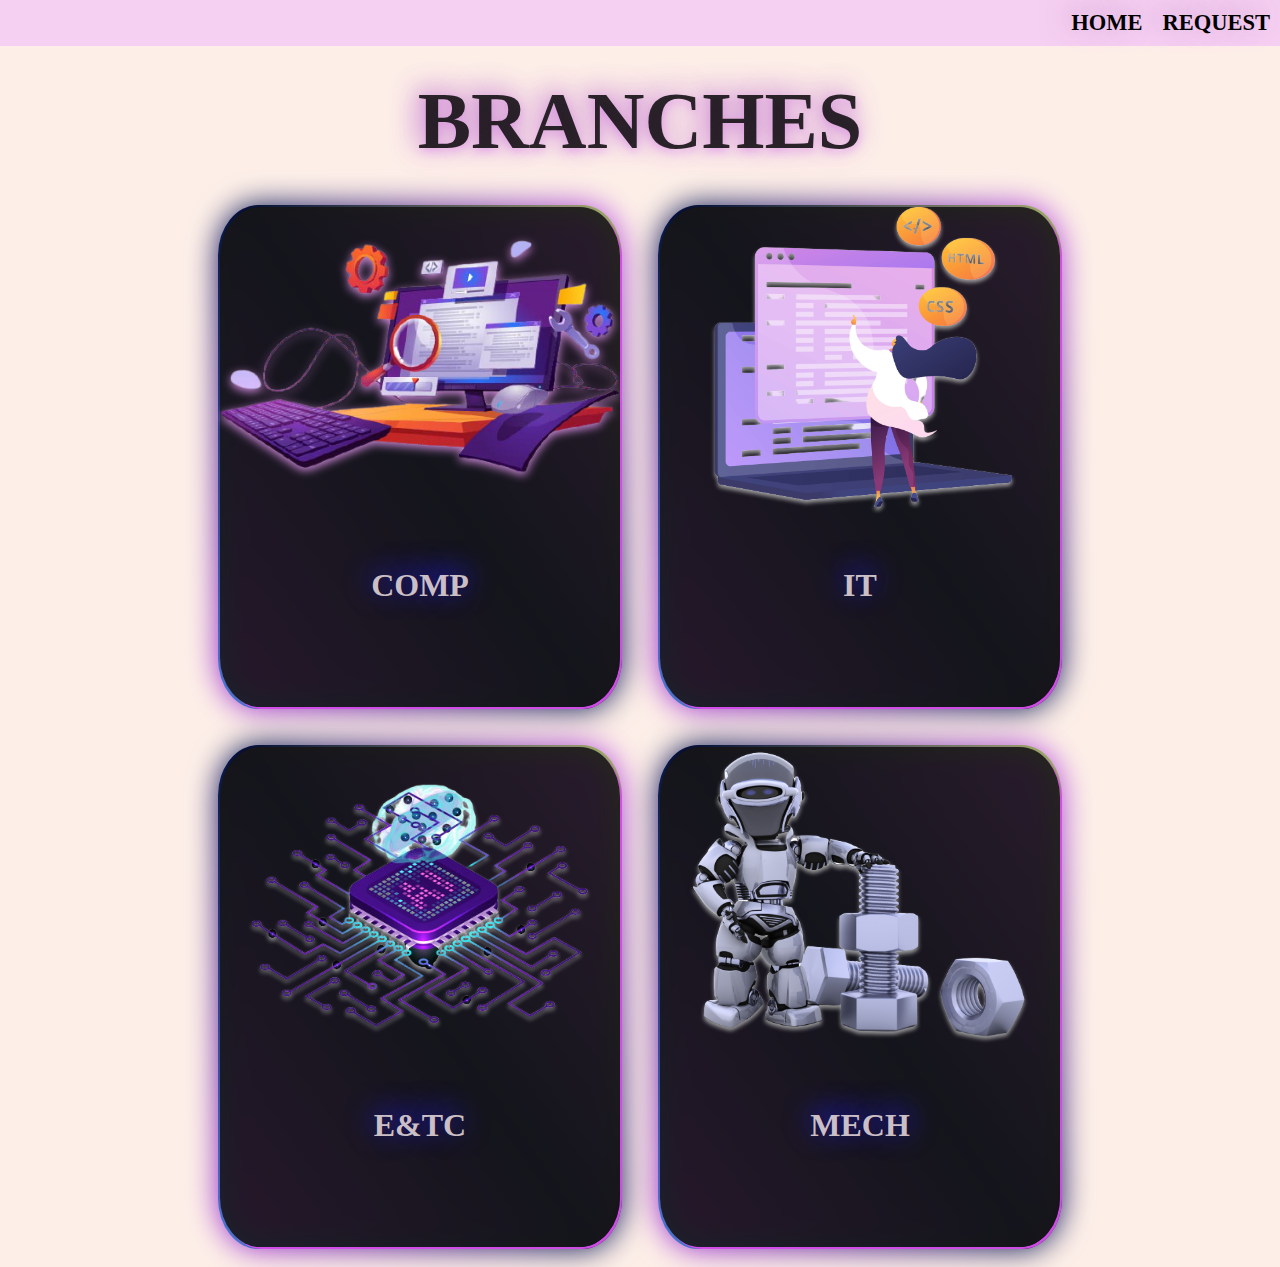
<file: index.html>
<!DOCTYPE html>
<html lang="en">
<head>
   <meta charset="UTF-8">
   <meta http-equiv="X-UA-Compatible" content="IE=edge">
   <meta name="viewport" content="width=device-width, initial-scale=1.0">
   <title>Class Punk </title>
   <link rel="stylesheet" href="index.css">
</head>
<body>
   <div class="navbar">
      <a href="./index.html">
         <div class="home">HOME</div>
      </a>
      
      <div class="request">REQUEST</div>
   
   </div>
   <div claa="headingbox" >
      <h1 class="head" >BRANCHES</h1>
   </div>
   <div class="container">
     <a href="subjectsComp.html"> 
        <div class="IT">
         <div class="logo">
            <div class="itlogo1c"  ><img  class="itlogo"  src="./images/comp1.png" alt=""></div>
            <div class="branch1">
               <h1 style="color: rgba(236, 223, 223, 0.856);">COMP</h1>
            </div>
         </div>
       </div>
      </a>
     
      <a href="subjects IT.html"><div class="IT">
         <div class="logo">
            <div class="itlogo1"  ><img  class="itlogo"  src="./images/itlogo.png" alt=""></div>
            <div class="branch1">
               <h1 style="color: rgba(236, 223, 223, 0.856);">IT</h1>
            </div>
         </div>
       </div></a>
      <a href="subjects - ETC.html"> <div class="IT">
         <div class="logo">
            <div class="itlogo1"  ><img  class="itlogo"  src="./images/ENTC.png" alt=""></div>
            <div class="branch1">
               <h1 style="color: rgba(236, 223, 223, 0.856);">E&TC</h1>
            </div>
         </div>
       </div></a>
       <a href="subjects - MECH.html"><div class="IT">
         <div class="logo">
            <div class="itlogo1"  ><img  class="itlogo"  src="./images/mech1.png" alt=""></div>
            <div class="branch1">
               <h1 style="color: rgba(236, 223, 223, 0.856);">MECH</h1>
            </div>
         </div>
       </div></a>
   </div>
   <div class="downbar"></div>
   
</body>
</html>
</file>
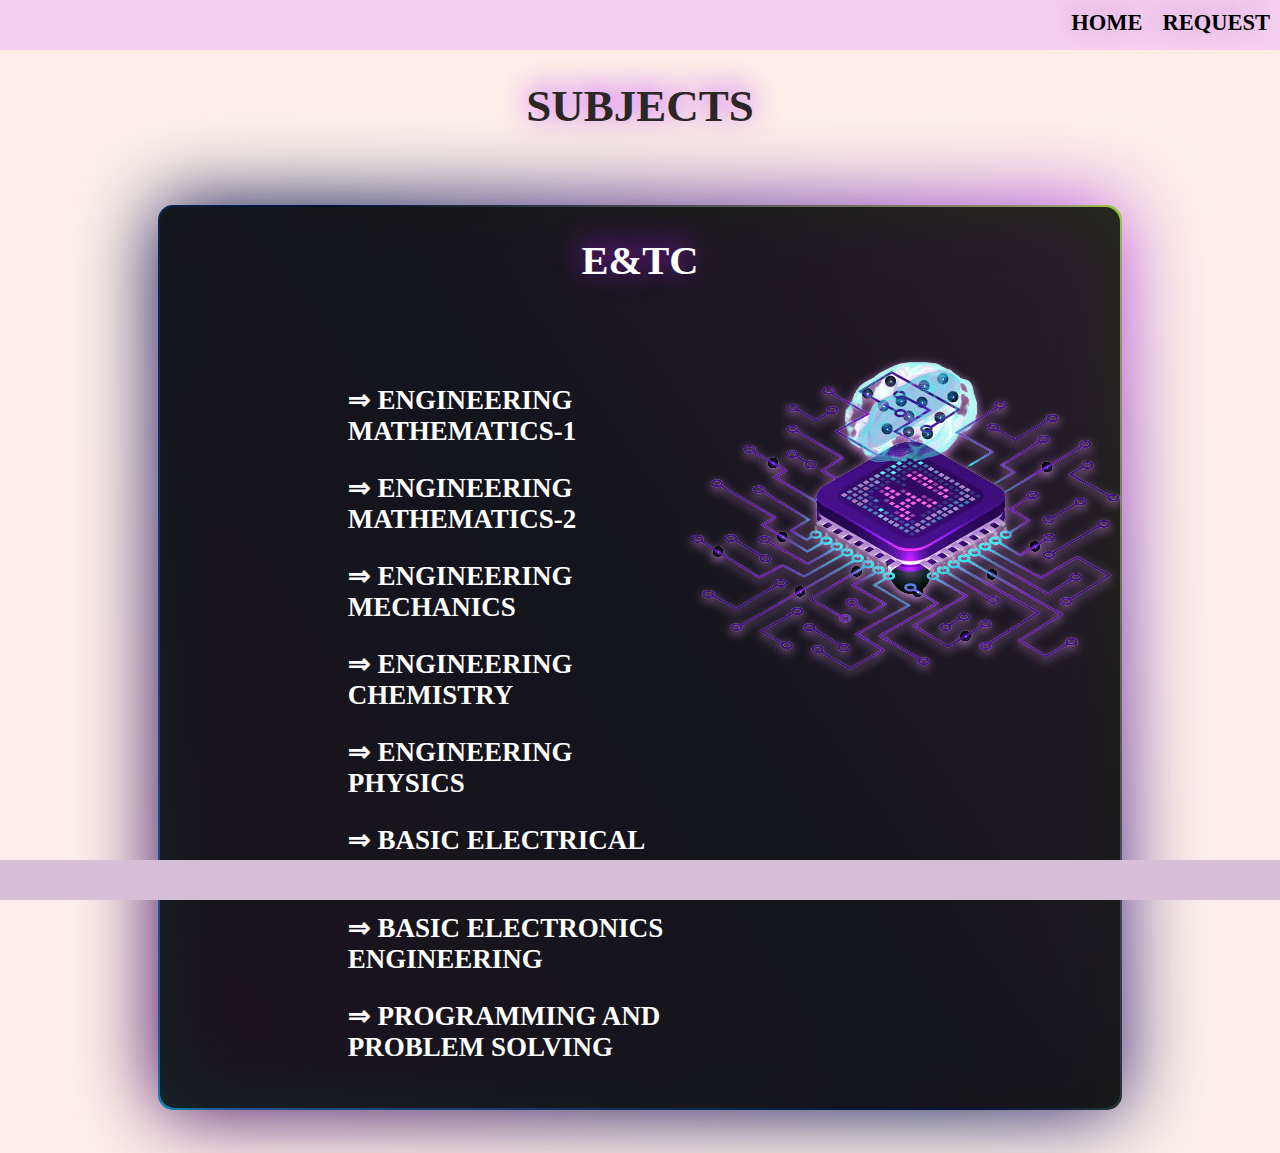
<file: subjects - ETC.html>
<!DOCTYPE html>
<html lang="en">
<head>
   <meta charset="UTF-8">
   <meta http-equiv="X-UA-Compatible" content="IE=edge">
   <meta name="viewport" content="width=device-width, initial-scale=1.0">
   <title>subjects</title>
   <link rel="stylesheet" href="subjects.css">
</head>
<body>
   <div class="navbar">
      
     <a href="index.html"> <div class="home">HOME</div></a>
      <div class="request">REQUEST</div>
   
   </div>
   <div class="container">
<div class="main1">
   <div class="sub"><ul id="bullet">SUBJECTS</ul></div>
   <!-- <div class="sub1"><ul id="bullet"> &#8658; ENGINEERING MATHEMATICS-1 </ul></div> -->
   <!-- <div class="sub12"><ul id="bullet"> &#8658; ENGINEERING MATHEMATICS-2 </ul></div> -->
   <!-- <div class="sub2"><ul id="bullet"> &#8658; ENGINEERING MECHANICS</ul></div> -->
   <!-- <div class="sub3"><ul id="bullet">&#8658; ENGINEERING CHEMISTRY</ul></div> -->
   <!-- <div class="sub4"><ul id="bullet">&#8658; ENGINEERING PHYSICS</ul></div> -->
   <!-- <div class="sub5"><ul id="bullet">&#8658; BASIC ELECTRICAL ENGINEERING</ul></div> -->
   <!-- <div class="sub6"><ul id="bullet">&#8658; BASIC ELECTRONIC ENGINEERING</ul></div> -->
   <!-- <div class="sub7"><ul id="bullet">&#8658; PROGRAMMING AND PROBLEM SOLVING </ul></div> -->
</div> 
<div class="cont1">
<div class="box" >
   <div class="branch">E&TC</div>
   <div class="logo"><img  class="itlogo"  src="./images/ENTC.png" alt=""></div>
   <div class="sub"></div>
   <div class="subjectname">
      <div class="main">
         <!-- <div class="sub"><ul id="bullet">SUBJECTS</ul></div> -->
         <a href="./subjectUnit/em1Unit.html"> <div class="sub1"><ul id="bullet"> &#8658; ENGINEERING MATHEMATICS-1 </ul></div></a>
         <a href="./subjectUnit/em2unit.html"> <div class="sub12"><ul id="bullet"> &#8658; ENGINEERING MATHEMATICS-2 </ul></div></a>
         <a href="./subjectUnit/eMechUnit.html">   <div class="sub2"><ul id="bullet"> &#8658; ENGINEERING MECHANICS</ul></div></a>
         <a href="./subjectUnit/eChemistryUnit.html">   <div class="sub3"><ul id="bullet">&#8658; ENGINEERING CHEMISTRY</ul></div></a>
         <a href="./subjectUnit/ePhysicsUnit.html">   <div class="sub4"><ul id="bullet">&#8658; ENGINEERING PHYSICS</ul></div></a>
         <a href="./subjectUnit/beeUnit.html">   <div class="sub5"><ul id="bullet">&#8658; BASIC ELECTRICAL ENGINEERING</ul></div></a>
         <a href="./subjectUnit/bxeUnit.html">   <div class="sub6"><ul id="bullet">&#8658; BASIC ELECTRONICS ENGINEERING</ul></div></a>
         <a href="./subjectUnit/papsUnit.html">   <div class="sub7"><ul id="bullet">&#8658; PROGRAMMING AND PROBLEM SOLVING </ul></div></a>
      
      </div>

   </div>
</div>
</div>
</div>
<div class="downbar"></div>
   
</body>
</html>
</file>
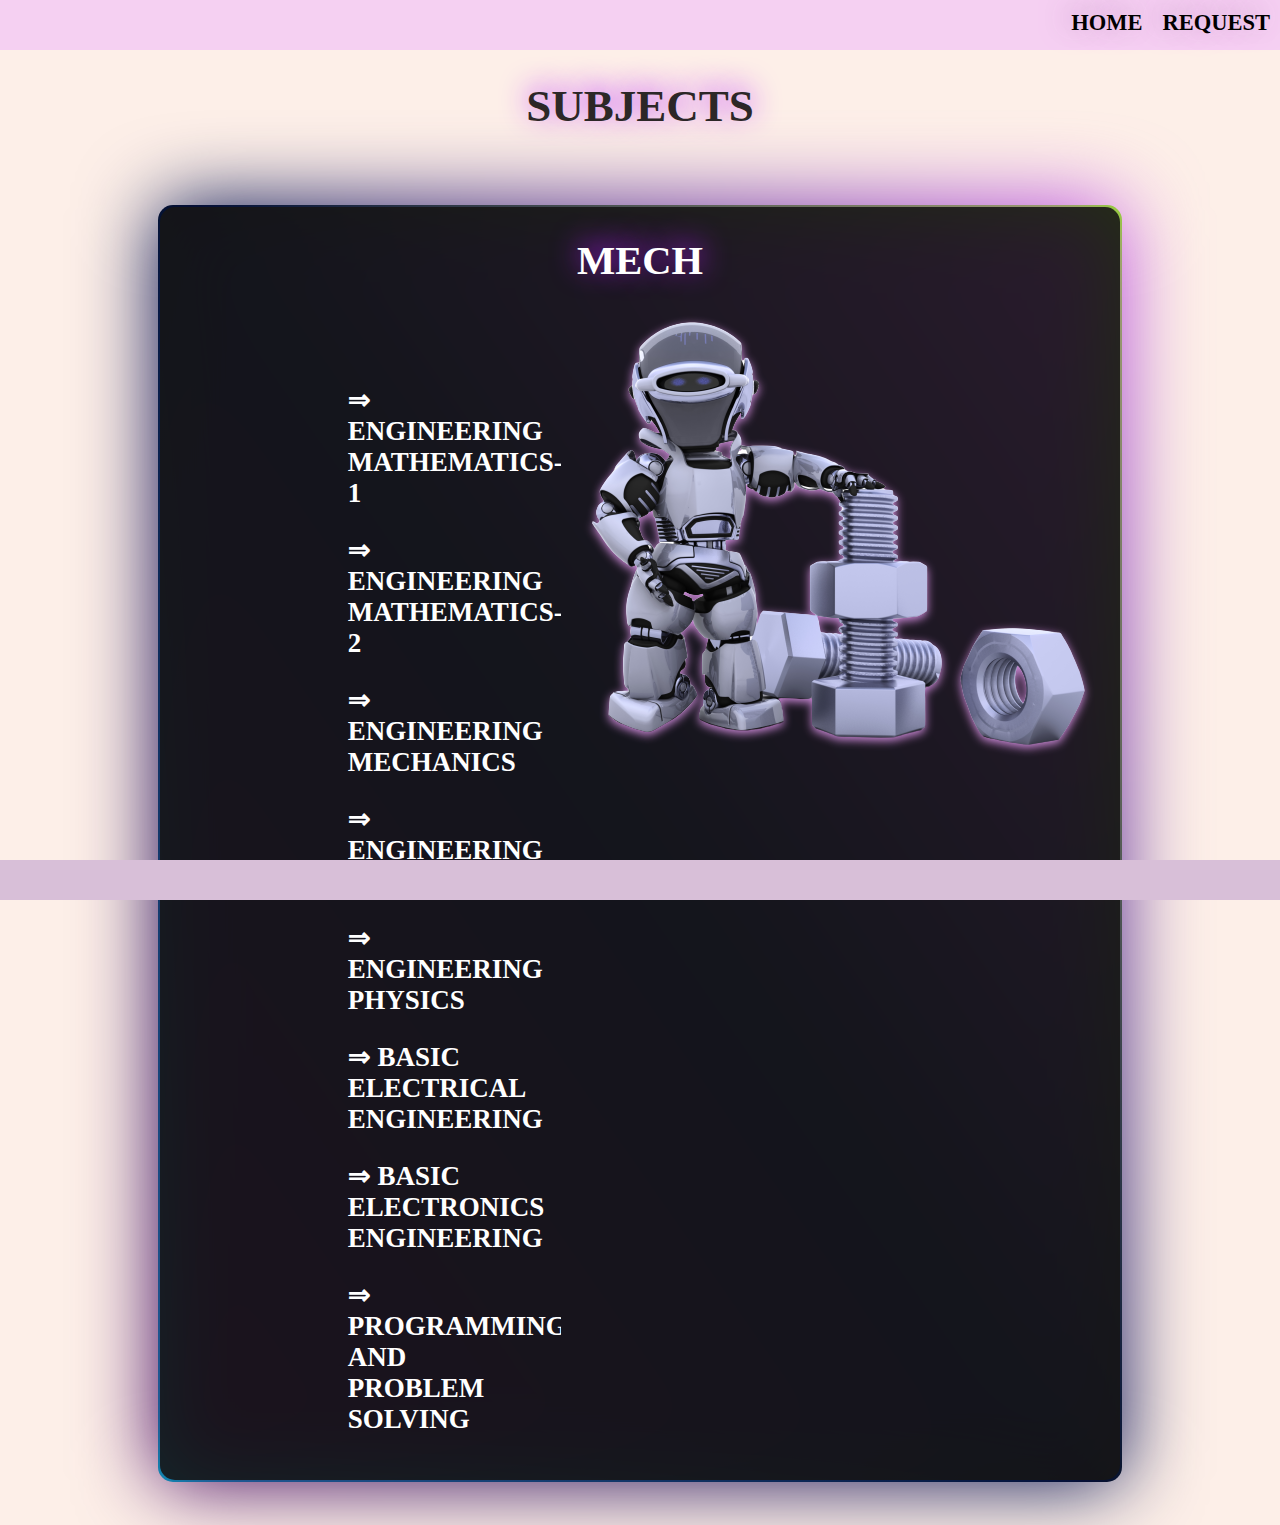
<file: subjects - MECH.html>
<!DOCTYPE html>
<html lang="en">
<head>
   <meta charset="UTF-8">
   <meta http-equiv="X-UA-Compatible" content="IE=edge">
   <meta name="viewport" content="width=device-width, initial-scale=1.0">
   <title>subjects</title>
   <link rel="stylesheet" href="subjects.css">
</head>
<body>
   <div class="navbar">
      
      <a href="index.html"><div class="home">HOME</div></a>
      <div class="request">REQUEST</div>
   
   </div>
   <div class="container">
<div class="main1">
   <div class="sub"><ul id="bullet">SUBJECTS</ul></div>
   <!-- <div class="sub1"><ul id="bullet"> &#8658; ENGINEERING MATHEMATICS-1 </ul></div> -->
   <!-- <div class="sub12"><ul id="bullet"> &#8658; ENGINEERING MATHEMATICS-2 </ul></div> -->
   <!-- <div class="sub2"><ul id="bullet"> &#8658; ENGINEERING MECHANICS</ul></div> -->
   <!-- <div class="sub3"><ul id="bullet">&#8658; ENGINEERING CHEMISTRY</ul></div> -->
   <!-- <div class="sub4"><ul id="bullet">&#8658; ENGINEERING PHYSICS</ul></div> -->
   <!-- <div class="sub5"><ul id="bullet">&#8658; BASIC ELECTRICAL ENGINEERING</ul></div> -->
   <!-- <div class="sub6"><ul id="bullet">&#8658; BASIC ELECTRONIC ENGINEERING</ul></div> -->
   <!-- <div class="sub7"><ul id="bullet">&#8658; PROGRAMMING AND PROBLEM SOLVING </ul></div> -->
</div> 
<div class="cont1">
<div class="box" >
   <div class="branch">MECH</div>
   <div class="logo"><img  class="itlogo"  src="./images/mech1.png" alt=""></div>
   <div class="sub"></div>
   <div class="subjectname">
      <div class="main">
         <!-- <div class="sub"><ul id="bullet">SUBJECTS</ul></div> -->
         <a href="./subjectUnit/em1Unit.html"> <div class="sub1"><ul id="bullet"> &#8658; ENGINEERING MATHEMATICS-1 </ul></div></a>
         <a href="./subjectUnit/em2unit.html"> <div class="sub12"><ul id="bullet"> &#8658; ENGINEERING MATHEMATICS-2 </ul></div></a>
         <a href="./subjectUnit/eMechUnit.html">   <div class="sub2"><ul id="bullet"> &#8658; ENGINEERING MECHANICS</ul></div></a>
         <a href="./subjectUnit/eChemistryUnit.html">   <div class="sub3"><ul id="bullet">&#8658; ENGINEERING CHEMISTRY</ul></div></a>
         <a href="./subjectUnit/ePhysicsUnit.html">   <div class="sub4"><ul id="bullet">&#8658; ENGINEERING PHYSICS</ul></div></a>
         <a href="./subjectUnit/beeUnit.html">   <div class="sub5"><ul id="bullet">&#8658; BASIC ELECTRICAL ENGINEERING</ul></div></a>
         <a href="./subjectUnit/bxeUnit.html">   <div class="sub6"><ul id="bullet">&#8658; BASIC ELECTRONICS ENGINEERING</ul></div></a>
         <a href="./subjectUnit/papsUnit.html">   <div class="sub7"><ul id="bullet">&#8658; PROGRAMMING AND PROBLEM SOLVING </ul></div></a>
      </div>

   </div>
</div>
</div>
</div>

<div class="downbar"></div>
   
</body>
</html>
</file>
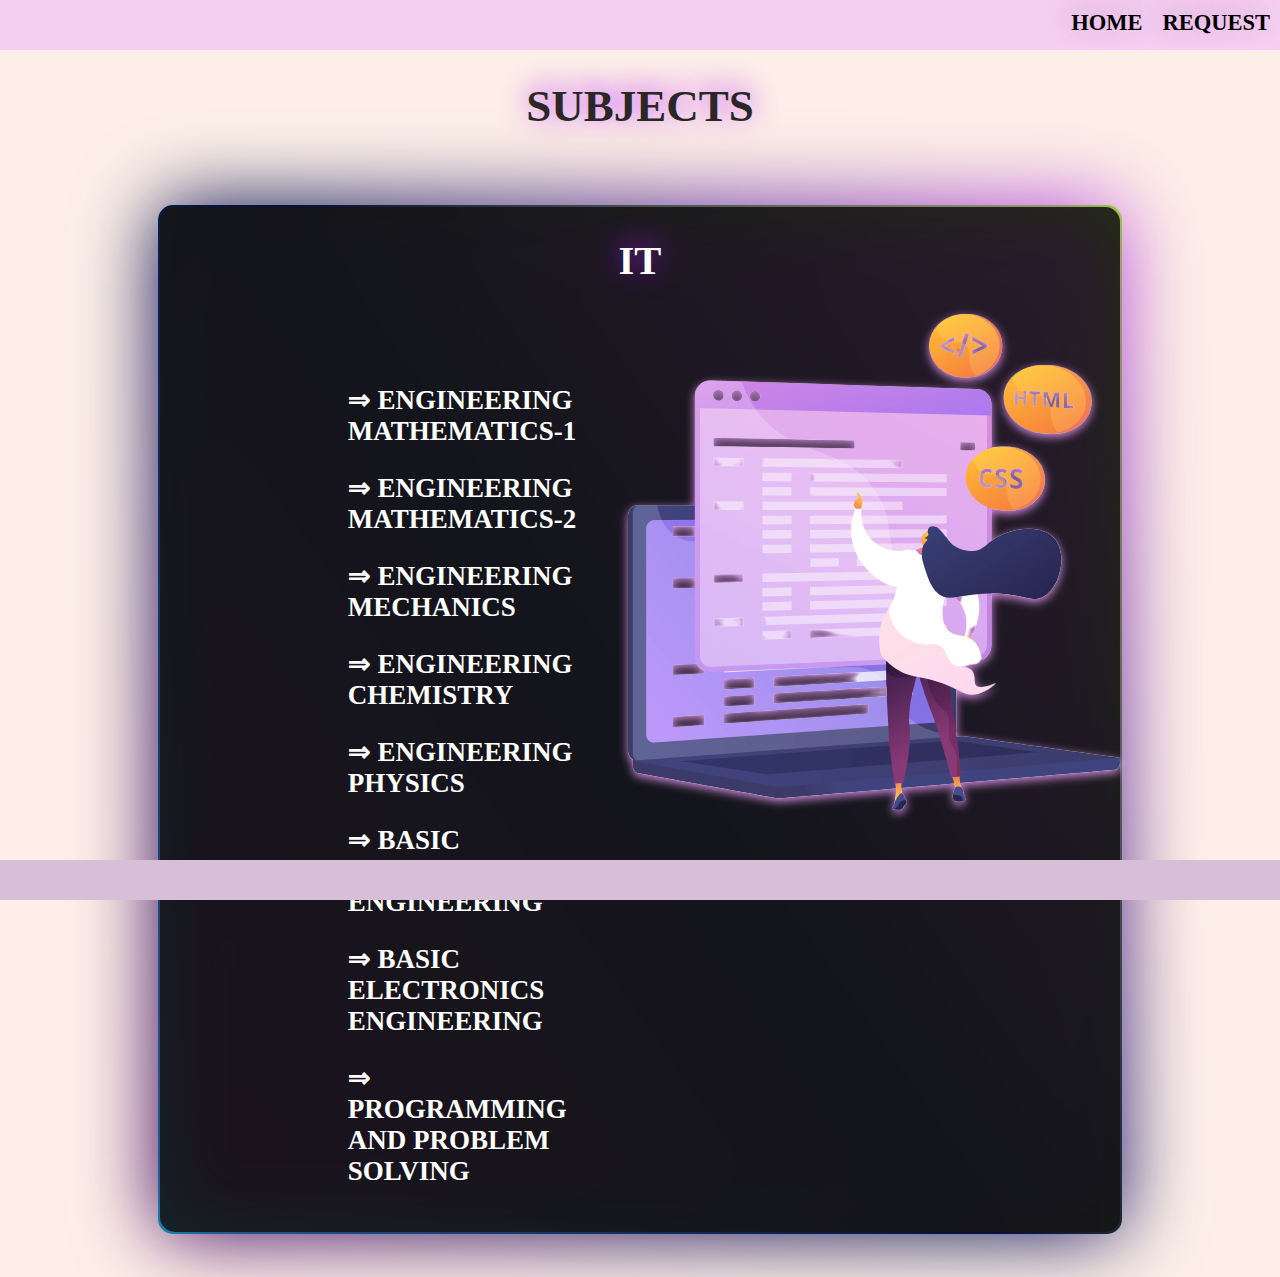
<file: subjects IT.html>
<!DOCTYPE html>
<html lang="en">
<head>
   <meta charset="UTF-8">
   <meta http-equiv="X-UA-Compatible" content="IE=edge">
   <meta name="viewport" content="width=device-width, initial-scale=1.0">
   <title>subjects</title>
   <link rel="stylesheet" href="subjects.css">
</head>
<body>
   <div class="navbar">
      
      <a href="index.html"><div class="home">HOME</div></a>
      <div class="request">REQUEST</div>
   
   </div>
   <div class="container">
<div class="main1">
   <div class="sub"><ul id="bullet">SUBJECTS</ul></div>
   <!-- <div class="sub1"><ul id="bullet"> &#8658; ENGINEERING MATHEMATICS-1 </ul></div> -->
   <!-- <div class="sub12"><ul id="bullet"> &#8658; ENGINEERING MATHEMATICS-2 </ul></div> -->
   <!-- <div class="sub2"><ul id="bullet"> &#8658; ENGINEERING MECHANICS</ul></div> -->
   <!-- <div class="sub3"><ul id="bullet">&#8658; ENGINEERING CHEMISTRY</ul></div> -->
   <!-- <div class="sub4"><ul id="bullet">&#8658; ENGINEERING PHYSICS</ul></div> -->
   <!-- <div class="sub5"><ul id="bullet">&#8658; BASIC ELECTRICAL ENGINEERING</ul></div> -->
   <!-- <div class="sub6"><ul id="bullet">&#8658; BASIC ELECTRONIC ENGINEERING</ul></div> -->
   <!-- <div class="sub7"><ul id="bullet">&#8658; PROGRAMMING AND PROBLEM SOLVING </ul></div> -->
</div> 
<div class="cont1">
<div class="box" >
   <div class="branch">IT</div>
   <div class="logo"><img  class="itlogo"  src="./images/itlogo.png" alt=""></div>
   <div class="sub"></div>
   <div class="subjectname">
      <div class="main">
         <!-- <div class="sub"><ul id="bullet">SUBJECTS</ul></div> -->
         <a href="./subjectUnit/em1Unit.html"> <div class="sub1"><ul id="bullet"> &#8658; ENGINEERING MATHEMATICS-1 </ul></div></a>
         <a href="./subjectUnit/em2unit.html"> <div class="sub12"><ul id="bullet"> &#8658; ENGINEERING MATHEMATICS-2 </ul></div></a>
         <a href="./subjectUnit/eMechUnit.html">   <div class="sub2"><ul id="bullet"> &#8658; ENGINEERING MECHANICS</ul></div></a>
         <a href="./subjectUnit/eChemistryUnit.html">   <div class="sub3"><ul id="bullet">&#8658; ENGINEERING CHEMISTRY</ul></div></a>
         <a href="./subjectUnit/ePhysicsUnit.html">   <div class="sub4"><ul id="bullet">&#8658; ENGINEERING PHYSICS</ul></div></a>
         <a href="./subjectUnit/beeUnit.html">   <div class="sub5"><ul id="bullet">&#8658; BASIC ELECTRICAL ENGINEERING</ul></div></a>
         <a href="./subjectUnit/bxeUnit.html">   <div class="sub6"><ul id="bullet">&#8658; BASIC ELECTRONICS ENGINEERING</ul></div></a>
         <a href="./subjectUnit/papsUnit.html">   <div class="sub7"><ul id="bullet">&#8658; PROGRAMMING AND PROBLEM SOLVING </ul></div></a>
      </div>

   </div>
</div>
</div>
</div>

<div class="downbar"></div>
   
</body>
</html>
</file>
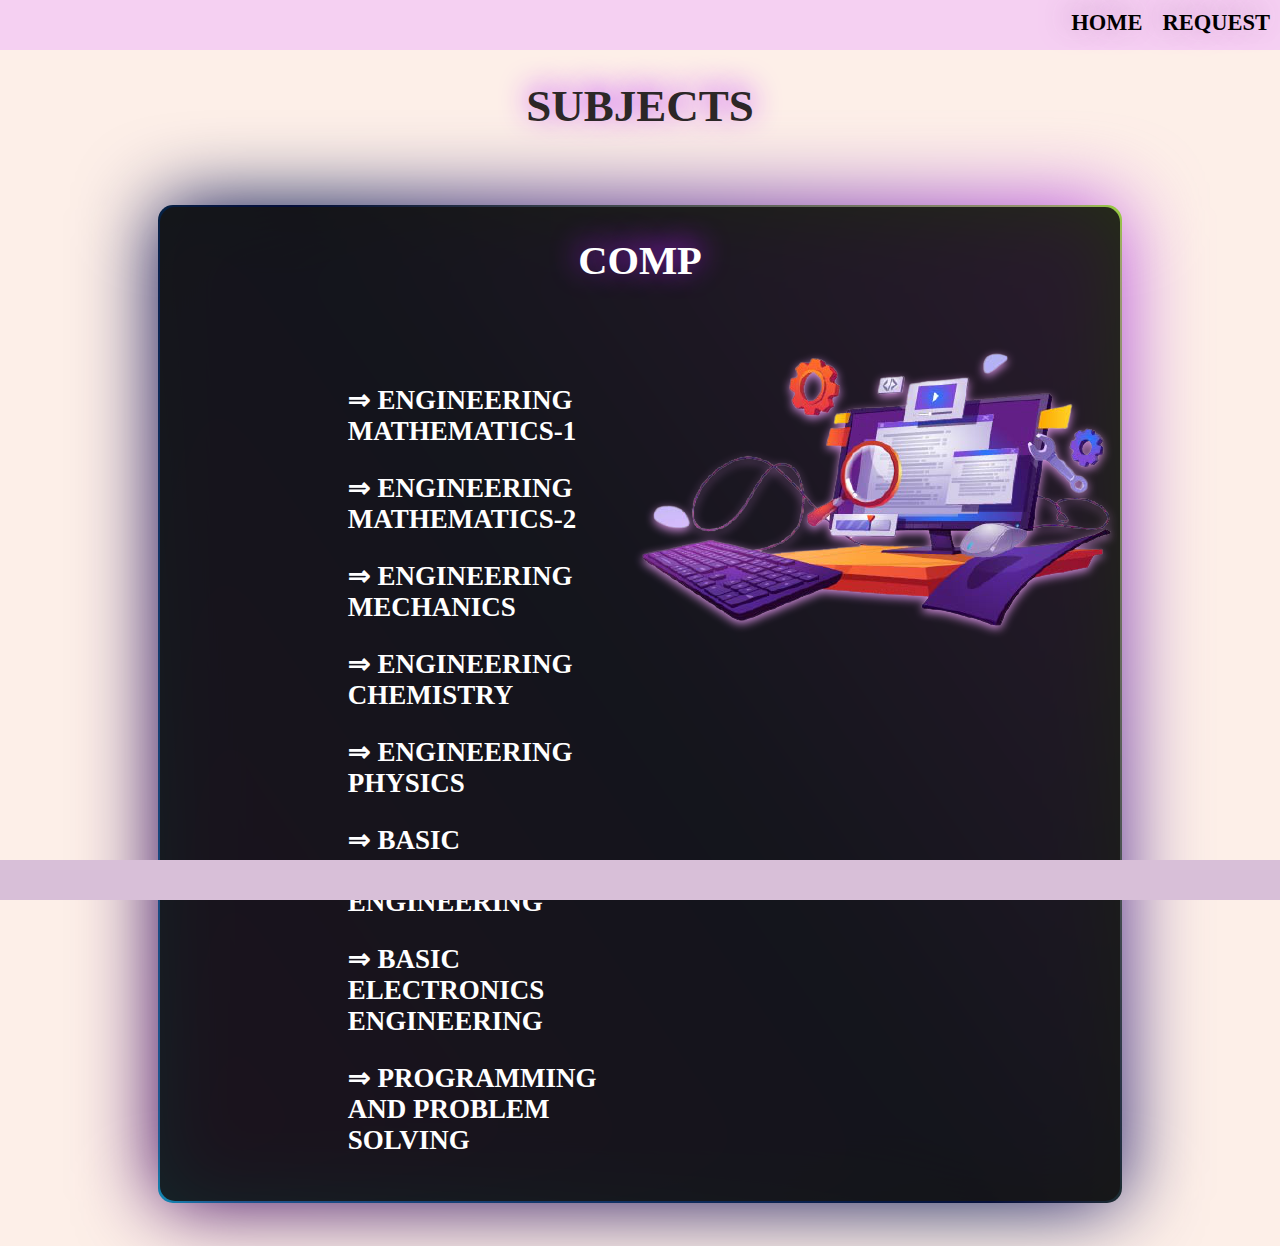
<file: subjectsComp.html>
<!DOCTYPE html>
<html lang="en">
<head>
   <meta charset="UTF-8">
   <meta http-equiv="X-UA-Compatible" content="IE=edge">
   <meta name="viewport" content="width=device-width, initial-scale=1.0">
   <title>subjects</title>
   <link rel="stylesheet" href="subjects.css">
</head>
<body>
   <div class="navbar">
      
      <a href="index.html"> <div class="home">HOME</div> </a>
      <div class="request">REQUEST</div>
   
   </div>
   <div class="container">
<div class="main1">
   <div class="sub"><ul id="bullet">SUBJECTS</ul></div>
   <!-- <div class="sub1"><ul id="bullet"> &#8658; ENGINEERING MATHEMATICS-1 </ul></div> -->
   <!-- <div class="sub12"><ul id="bullet"> &#8658; ENGINEERING MATHEMATICS-2 </ul></div> -->
   <!-- <div class="sub2"><ul id="bullet"> &#8658; ENGINEERING MECHANICS</ul></div> -->
   <!-- <div class="sub3"><ul id="bullet">&#8658; ENGINEERING CHEMISTRY</ul></div> -->
   <!-- <div class="sub4"><ul id="bullet">&#8658; ENGINEERING PHYSICS</ul></div> -->
   <!-- <div class="sub5"><ul id="bullet">&#8658; BASIC ELECTRICAL ENGINEERING</ul></div> -->
   <!-- <div class="sub6"><ul id="bullet">&#8658; BASIC ELECTRONIC ENGINEERING</ul></div> -->
   <!-- <div class="sub7"><ul id="bullet">&#8658; PROGRAMMING AND PROBLEM SOLVING </ul></div> -->
</div> 
<div class="cont1">
<div class="box" >
   <div class="branch">COMP</div>
   <div class="logo"><img  class="itlogo"  src="./images/comp1.png" alt=""></div>
   <div class="sub"></div>
   <div class="subjectname">
      <div class="main">
         <!-- <div class="sub"><ul id="bullet">SUBJECTS</ul></div> -->
         <a href="./subjectUnit/em1Unit.html"> <div class="sub1"><ul id="bullet"> &#8658; ENGINEERING MATHEMATICS-1 </ul></div></a>
         <a href="./subjectUnit/em2unit.html"> <div class="sub12"><ul id="bullet"> &#8658; ENGINEERING MATHEMATICS-2 </ul></div></a>
         <a href="./subjectUnit/eMechUnit.html">   <div class="sub2"><ul id="bullet"> &#8658; ENGINEERING MECHANICS</ul></div></a>
         <a href="./subjectUnit/eChemistryUnit.html">   <div class="sub3"><ul id="bullet">&#8658; ENGINEERING CHEMISTRY</ul></div></a>
         <a href="./subjectUnit/ePhysicsUnit.html">   <div class="sub4"><ul id="bullet">&#8658; ENGINEERING PHYSICS</ul></div></a>
         <a href="./subjectUnit/beeUnit.html">   <div class="sub5"><ul id="bullet">&#8658; BASIC ELECTRICAL ENGINEERING</ul></div></a>
         <a href="./subjectUnit/bxeUnit.html">   <div class="sub6"><ul id="bullet">&#8658; BASIC ELECTRONICS ENGINEERING</ul></div></a>
         <a href="./subjectUnit/papsUnit.html">   <div class="sub7"><ul id="bullet">&#8658; PROGRAMMING AND PROBLEM SOLVING </ul></div></a>
      </div>

   </div>
</div>
</div>
</div>

<div class="downbar"></div>
   
</body>
</html>
</file>
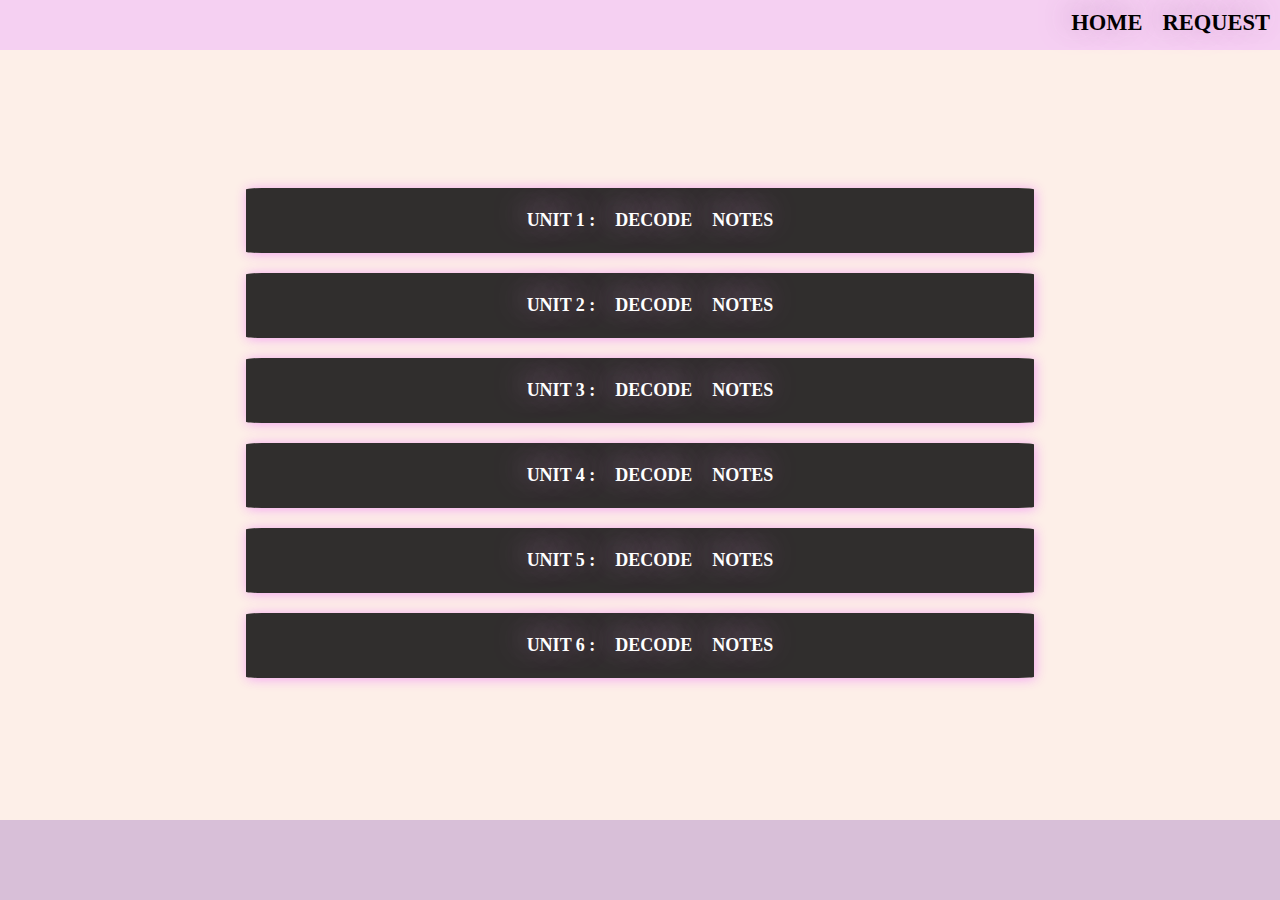
<file: unit.html>
<!DOCTYPE html>
<html lang="en">
<head>
   <meta charset="UTF-8">
   <meta http-equiv="X-UA-Compatible" content="IE=edge">
   <meta name="viewport" content="width=device-width, initial-scale=1.0">
   <title>Document</title>
   <link rel="stylesheet" href="unit.css">
</head>
<body>
   <div class="navbar">
      
      <a href="index.html"><div class="home">HOME</div></a>
      <div class="request">REQUEST</div>
   
   </div> 
   <div class="emptybox">
   <div class="must">
   <div class="main">
      <div class="mains"></div>
    
        <div class="unit1">
         <div class="unit">UNIT 1 : </div>
         <div class="decode">DECODE</div>
         <a href="bxe unit1 .pdf" target="_tab" >
         <div class="notes">NOTES</div>
        </a> 
      </div>
   
      <div class="unit1">
         <div class="unit">UNIT 2 : </div>
         <div class="decode">DECODE</div>
         <div class="notes">NOTES</div>
      </div>
      <div class="unit1">
         <div class="unit">UNIT 3 : </div>
         <div class="decode">DECODE</div>
         <div class="notes">NOTES</div>
      </div>
      <div class="unit1">
         <div class="unit">UNIT 4 : </div>
         <div class="decode">DECODE</div>
         <div class="notes">NOTES</div>
      </div>
      <div class="unit1">
         <div class="unit">UNIT 5 : </div>
         <div class="decode">DECODE</div>
         <div class="notes">NOTES</div>
      </div>
      <div class="unit1">
         <div class="unit">UNIT 6 : </div>
         <div class="decode">DECODE</div>
         <div class="notes">NOTES</div>
      </div>
     </div>  
   </div>
   </div>
</div>
   <div class="downbar"></div>
   
</body>
</html>
</file>
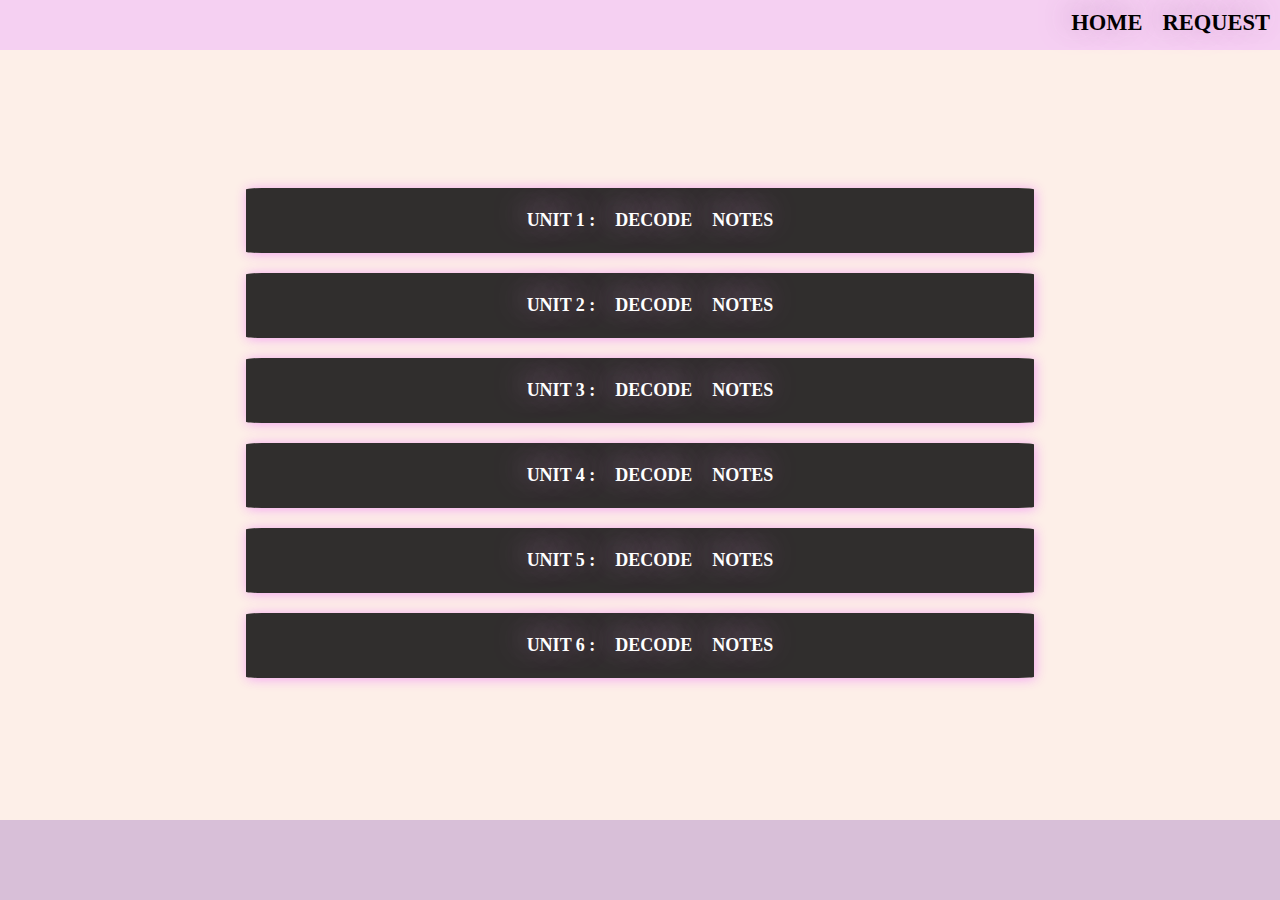
<file: subjectUnit/beeUnit.html>
<!DOCTYPE html>
<html lang="en">
<head>
   <meta charset="UTF-8">
   <meta http-equiv="X-UA-Compatible" content="IE=edge">
   <meta name="viewport" content="width=device-width, initial-scale=1.0">
   <title>Document</title>
   <link rel="stylesheet" href="./subjectUnit.css">
</head>
<body>
   <div class="navbar">
      
      <a href="/index.html"><div class="home">HOME</div></a>
      <div class="request">REQUEST</div>
   
   </div> 
   <div class="emptybox">
   <div class="must">
   <div class="main">
      <div class="mains"></div>
    
        <div class="unit1">
         <div class="unit">UNIT 1 : </div>
         <div class="decode">DECODE</div>
         <a href="bxe unit1 .pdf" target="_tab" >
         <div class="notes">NOTES</div>
        </a> 
      </div>
   
      <div class="unit1">
         <div class="unit">UNIT 2 : </div>
         <div class="decode">DECODE</div>
         <div class="notes">NOTES</div>
      </div>
      <div class="unit1">
         <div class="unit">UNIT 3 : </div>
         <div class="decode">DECODE</div>
         <div class="notes">NOTES</div>
      </div>
      <div class="unit1">
         <div class="unit">UNIT 4 : </div>
         <div class="decode">DECODE</div>
         <div class="notes">NOTES</div>
      </div>
      <div class="unit1">
         <div class="unit">UNIT 5 : </div>
         <div class="decode">DECODE</div>
         <div class="notes">NOTES</div>
      </div>
      <div class="unit1">
         <div class="unit">UNIT 6 : </div>
         <div class="decode">DECODE</div>
         <div class="notes">NOTES</div>
      </div>
     </div>  
   </div>
   </div>
</div>
   <div class="downbar"></div>
   
</body>
</html>
</file>
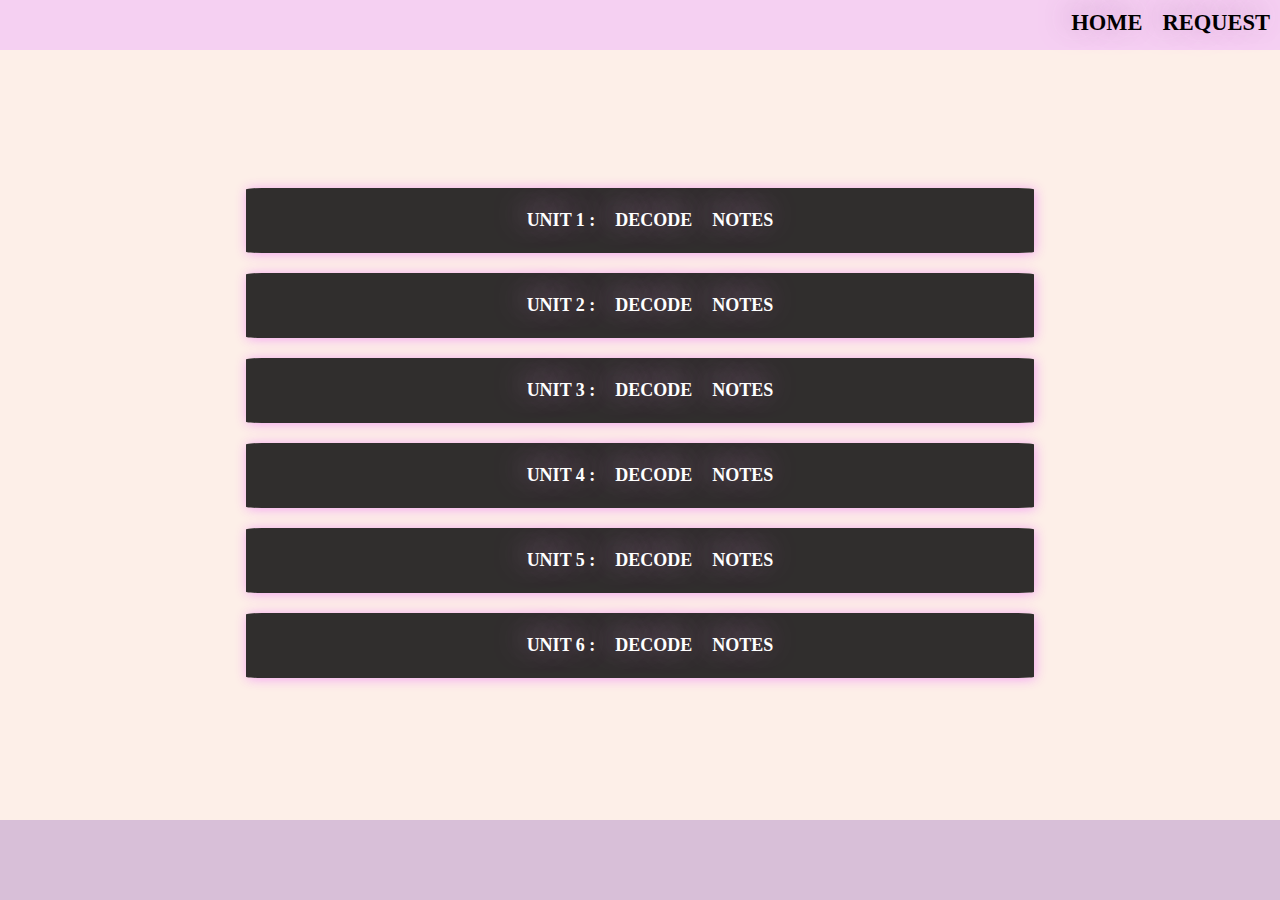
<file: subjectUnit/bxeUnit.html>
<!DOCTYPE html>
<html lang="en">
<head>
   <meta charset="UTF-8">
   <meta http-equiv="X-UA-Compatible" content="IE=edge">
   <meta name="viewport" content="width=device-width, initial-scale=1.0">
   <title>Document</title>
   <link rel="stylesheet" href="./subjectUnit.css">
</head>
<body>
   <div class="navbar">
      
      <a href="/index.html"><div class="home">HOME</div></a>
      <div class="request">REQUEST</div>
   
   </div> 
   <div class="emptybox">
   <div class="must">
   <div class="main">
      <div class="mains"></div>
    
        <div class="unit1">
         <div class="unit">UNIT 1 : </div>
         <div class="decode">DECODE</div>
         <a href="/notes/bxe unit1 .pdf" target="_tab" >
         <div class="notes">NOTES</div>
        </a> 
      </div>
   
      <div class="unit1">
         <div class="unit">UNIT 2 : </div>
         <div class="decode">DECODE</div>
         <a href="/notes/bxe unit2 (1).pdf" target="_tab">
            <div class="notes">NOTES</div>
         </a>
      </div>
      <div class="unit1">
         <div class="unit">UNIT 3 : </div>
         <div class="decode">DECODE</div>
         <div class="notes">NOTES</div>
      </div>
      <div class="unit1">
         <div class="unit">UNIT 4 : </div>
         <div class="decode">DECODE</div>
         <div class="notes">NOTES</div>
      </div>
      <div class="unit1">
         <div class="unit">UNIT 5 : </div>
         <div class="decode">DECODE</div>
         <div class="notes">NOTES</div>
      </div>
      <div class="unit1">
         <div class="unit">UNIT 6 : </div>
         <div class="decode">DECODE</div>
         <div class="notes">NOTES</div>
      </div>
     </div>  
   </div>
   </div>
</div>
   <div class="downbar"></div>
   
</body>
</html>
</file>
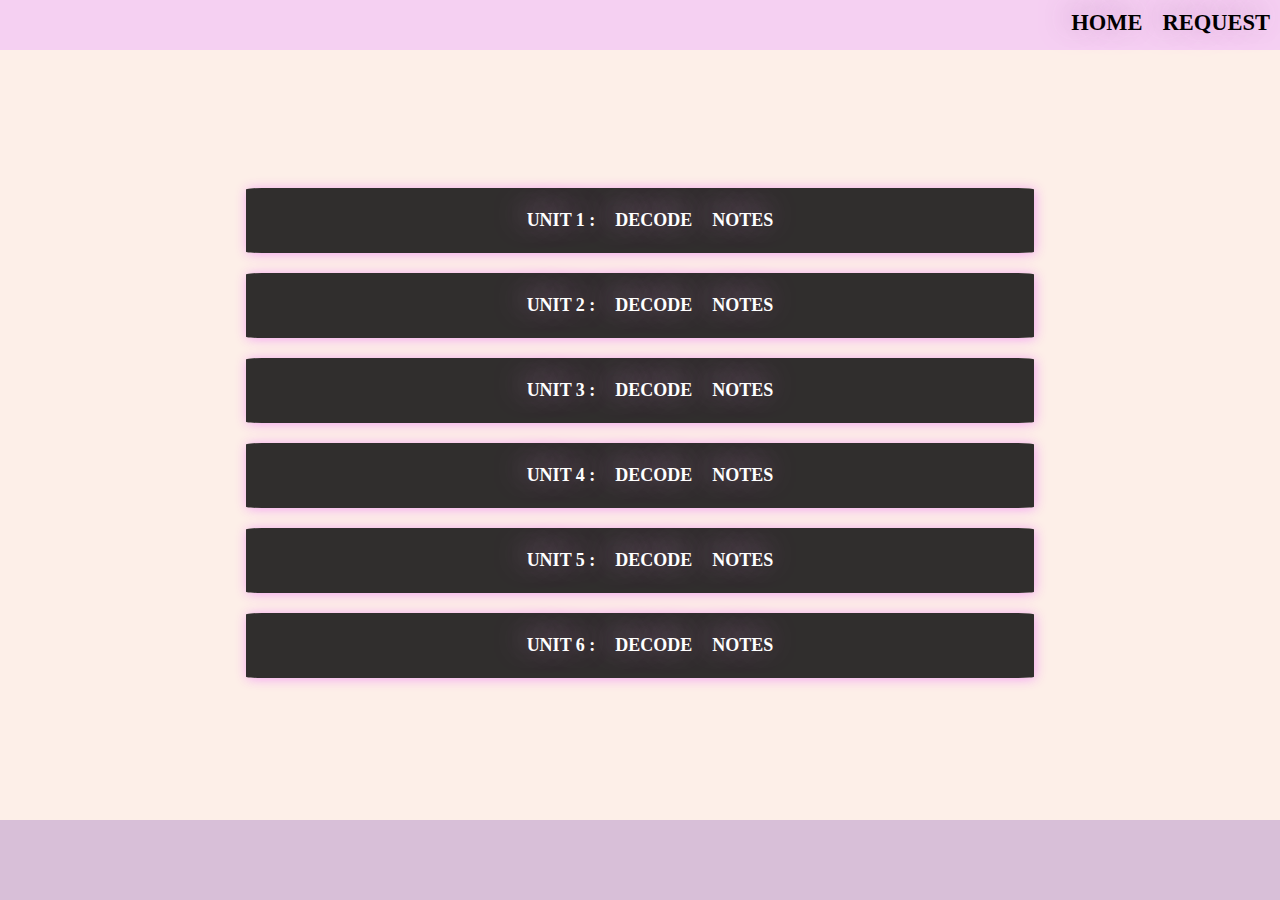
<file: subjectUnit/ePhysicsUnit.html>
<!DOCTYPE html>
<html lang="en">
<head>
   <meta charset="UTF-8">
   <meta http-equiv="X-UA-Compatible" content="IE=edge">
   <meta name="viewport" content="width=device-width, initial-scale=1.0">
   <title>Document</title>
   <link rel="stylesheet" href="./subjectUnit.css">
</head>
<body>
   <div class="navbar">
      
      <a href="/index.html"><div class="home">HOME</div></a>
      <div class="request">REQUEST</div>
   
   </div> 
   <div class="emptybox">
   <div class="must">
   <div class="main">
      <div class="mains"></div>
    
        <div class="unit1">
         <div class="unit">UNIT 1 : </div>
         <div class="decode">DECODE</div>
         <a href="/notes/phy unit1 (1).pdf" target="_tab" >
         <div class="notes">NOTES</div>
        </a> 
      </div>
   
      <div class="unit1">
         <div class="unit">UNIT 2 : </div>
         <div class="decode">DECODE</div>
         <a href="/notes/phy unit 2.pdf" target="_tab" >
            <div class="notes">NOTES</div>
         </a>
      </div>
      <div class="unit1">
         <div class="unit">UNIT 3 : </div>
         <div class="decode">DECODE</div>
         <a href="/notes/phy unit3.pdf" target="_tab" >
            <div class="notes">NOTES</div>
         </a>
      </div>
      <div class="unit1">
         <div class="unit">UNIT 4 : </div>
         <div class="decode">DECODE</div>
         <div class="notes">NOTES</div>
      </div>
      <div class="unit1">
         <div class="unit">UNIT 5 : </div>
         <div class="decode">DECODE</div>
         <div class="notes">NOTES</div>
      </div>
      <div class="unit1">
         <div class="unit">UNIT 6 : </div>
         <div class="decode">DECODE</div>
         <div class="notes">NOTES</div>
      </div>
     </div>  
   </div>
   </div>
</div>
   <div class="downbar"></div>
   
</body>
</html>
</file>
<file: index.css>
* {
   margin: 0;
   padding: 0;
   box-sizing: border-box;
   text-decoration: none;
   color: inherit;
}


body {
   background-color:#fdefe8 ;
   /* background-color: black; */
   display: flex;
   flex-direction: column;
   justify-content: space-around;
   height:100vh;

   /* #fdefe8 */
}

.home{
   float:right;
   /* margin: 10px; */
   padding:10px;
   border-radius: 10px;
   /* box-shadow: 2px 2px grey; */
   text-shadow: 2px 2px 28px rgba(193, 136, 195, 0.89) ;
   text-shadow: -5px -5px 28px rgba(193, 136, 195, 0.89) ;
   
}
.home:hover{
   /* margin: 10px; */
   font-size: 3.5vh;
   padding:10px;
   border-radius: 10px;
   box-shadow: 2px 2px 2px 2px  grey;
   text-shadow: 2px 2px 28px rgba(193, 136, 195, 0.89) ;
   text-shadow: -5px -5px 28px rgba(193, 136, 195, 0.89) ;
   
}
.request{
   float: right;
   /* margin: 10px; */
   padding:10px;
   border-radius: 10px;
   /* box-shadow: rgba(93, 93, 93, 0.376); */
   text-shadow: 2px 2px 28px rgba(193, 136, 195, 0.89) ;
   text-shadow: -5px -5px 28px rgba(193, 136, 195, 0.89) ;
}
.request:hover{
   font-size: 3.5vh;
   padding:10px;
   border-radius: 10px;
   box-shadow: 2px 2px 2px 2px  grey;
   text-shadow: 2px 2px 28px rgba(193, 136, 195, 0.89) ;
   text-shadow: -5px -5px 28px rgba(193, 136, 195, 0.89) ;
   

}
.navbar{
   float: right;
   height:50px;
   width:100%;
   background-color: rgba(235, 168, 255, 0.431);
   display:flex;
   /* flex-direction: column; */
   font-weight: bolder;
   font-size: 2.5vh;
   justify-content: flex-end;
    /* justify-content:space-between; */
}
.logocomp1{
   height:300px;
   width:auto;
   /* display: flex; */
   /* align-items: center; */
}

.itlogo1{
   height:300px;
   width:300px;
   z-index:-10px;
   display: flex;
   justify-content: center;
   filter: drop-shadow(0px 3px 2px  rgba(170, 170, 170, 0.897) );
   /* box-shadow: rgba(220, 156, 240, 0.787); */
   
}
.itlogo1c{
   height:300px;
   width:300px;
   z-index:-1px;
   display: flex;
   /* opacity: 50%; */
   justify-content: center;
   /* box-shadow: 0px 10px rgba(228, 153, 241, 0.897); */
   filter: drop-shadow(0px 3px 5px rgba(228, 153, 241, 0.897) );
   /* box-shadow: rgba(220, 156, 240, 0.787); */
   
}
.logocomp1::before{ 
   content: '';
   background: linear-gradient(235deg, #89ff00, #060c21, #00bcd4); 
   position: absolute; 
   border-radius: 10%;
   top: -2px; 
   bottom: -2px; 
   left: -2px; 
   right: -2px; 
   z-index: -1;
 }
 .logocomp1::after{ 
   content: ''; 
   position: absolute; 
   border-radius: 10%;
   top: -2px; 
   bottom: -2px; 
   left: -2px; 
   right: -2px; 
   z-index: -1;
   background: linear-gradient(235deg, #c751eb, #011250, #44005f); 
   filter: blur(40px);
 }

.container{
   height:100%;
   display:flex;
   justify-content: center;
    align-items: center;
    flex-wrap: wrap;
    font-weight:bolder;
    
   
  
}
/* .headingbox{
   position:absolute;
   text-align:center;
   margin-top: 10px;
   padding:20px;
   display:flex;
   justify-content:center;
   filter:drop-shadow(0px 3px 5px rgba(228, 153, 241, 0.897))
} */
 .head{
   margin-top: 10px;
   padding:20px;
   display:flex;
   border-radius: 50%;
   justify-content: center;
   text-shadow: 2px 2px 28px rgba(193, 136, 195, 0.89) ;
   text-shadow: -5px -5px 28px rgba(193, 136, 195, 0.89) ;
   font-size:500%;
   color: rgba(12, 11, 11, 0.863);
   font-weight: bold;
   filter:drop-shadow(0px 3px 5px rgba(228, 153, 241, 0.897))

   
 
} 
/* .comp1{
   justify-content: center;
   display:flex;
   margin:20px;
   padding:40px; */
   /* display:flex;
   margin-top: 10px;
   padding:20px;
   /* align-items: center; */
   /* justify-content:baseline; */
   /* text-shadow: rgb(218, 238, 107);
   font-family:cursive; */ 
/* } */


/* .COMP{
   display:flex;
   flex-direction:column;
   justify-content: space-between;
   position:relative;
   border-radius: 10%;
   margin:20px;
   background-color: rgba(22, 21, 21, 0.89);
   height:500px;
   width:400px;
   float:left;
   align-items: center;  */
   /* align-items: flex-end; */
   /* justify-content: center; */
   /* box-shadow: rgba(194, 28, 194, 0.63) 2px 2px ;
   animation-name: initial;
   animation-duration: 2s;
   
} */
/* .COMP::before{ 
   content: '';
   background: linear-gradient(235deg, #89ff00, #060c21, #00bcd4); 
   position: absolute; 
   border-radius: 10%;
   top: -2px; 
   bottom: -2px; 
   left: -2px; 
   right: -2px; 
   z-index: -1;
 } */
 /* .COMP::after{ 
   content: ''; 
   position: absolute; 
   border-radius: 10%;
   top: -2px; 
   bottom: -2px; 
   left: -2px; 
   right: -2px; 
   z-index: -1;
   background: linear-gradient(235deg, #c751eb, #011250, #ac2fdd); 
   filter: blur(40px);
 } */
 
.IT{display:flex;
   flex-direction: row;
   position:relative;
   border-radius: 10%;
   margin:20px;
   background-color:  rgba(22, 21, 21, 0.89);
   height:500px;
   width:400px;
   float:left;
   /* align-items: flex-end; */
   justify-content: center;
   
   box-shadow: rgba(214, 76, 233, 0.972) 2px 2px ;
   

}
.IT:hover{
   transform: scale(1.1);
}

.branch1{
   justify-content: center;
   display:flex;
   margin:20px;
   padding:40px;
   text-shadow: 0px 2px 28px rgb(30, 26, 255) ;
   text-shadow: 0px -5px 28px rgba(30, 26, 255) ;

}
.IT::before{ 
   content: '';
   background: linear-gradient(235deg, #89ff00, #060c21, #00bcd4); 
   position: absolute; 
   border-radius: 10%;
   top: -2px; 
   bottom: -2px; 
   left: -2px; 
   right: -2px; 
   z-index: -1;
 }
 .IT::after{ 
   content: ''; 
   position: absolute; 
   border-radius: 10%;
   top: -2px; 
   bottom: -2px; 
   left: -2px; 
   right: -2px; 
   z-index: -1;
   background: linear-gradient(235deg, #c751eb, #011250, #ac2fdd); 
   filter: blur(15px);
 }

/* .ETC{display:flex;
   flex-direction: row;
   position:relative;
   border-radius: 10%;
   margin:20px;
   background-color: rgba(22, 21, 21, 0.89);
   height:500px;
   width:400px;
   float:left;
   align-items: flex-end;
   justify-content: center; */
   /* align-items: center; */
   /* box-shadow: rgba(214, 76, 233, 0.972) 2px 2px  ;
   
} */
/* .ETC::before{ 
   content: '';
   background: linear-gradient(235deg, #89ff00, #060c21, #00bcd4); 
   position: absolute; 
   border-radius: 10%;
   top: -2px; 
   bottom: -2px; 
   left: -2px; 
   right: -2px; 
   z-index: -1;
 }
 .ETC::after{  */
   /* content: ''; 
   position: absolute; 
   border-radius: 10%;
   top: -2px; 
   bottom: -2px; 
   left: -2px; 
   right: -2px; 
   z-index: -1;
   background: linear-gradient(235deg, #c751eb, #011250,); 
   filter: blur(40px);
 } */

/* .MECH{display:flex;
   flex-direction: row;
   position:relative;
   border-radius: 10%;
   margin:20px;
   background-color: rgba(22, 21, 21, 0.89);
   height:500px;
   width:400px;
   float:left; */
   /* align-items: center; */
   /* box-shadow: rgba(214, 76, 233, 0.972) 2px 2px  ;
   align-items: flex-end;
   justify-content: center;

   
} */
/* .MECH::before{ 
   content: '';
   background: linear-gradient(235deg, #89ff00, #060c21, #00bcd4); 
   position: absolute; 
   border-radius: 10%;
   top: -2px; 
   bottom: -2px; 
   left: -2px; 
   right: -2px; 
   z-index: -1;
 } */
 /* .MECH::after{ 
   content: ''; 
   position: absolute; 
   border-radius: 10%;
   top: -2px; 
   bottom: -2px; 
   left: -2px; 
   right: -2px; 
   z-index: -1;
   background: linear-gradient(235deg, #c751eb, #011250, #44005f); 
   filter: blur(40px);
 } */
 .downbar{
    background-color: thistle;
    width:100%;
    height: 80px;
    margin-bottom: 0px;
 }
 @media only screen and (max-width: 600px) {
   .head{
      font-size: 2em;
   }
   .IT{
      height: 400px;
      width: 300px;
   }
   .branch1{
      font-size: 0.8em;
   }
   .itlogo1c, .itlogo1{
      height:250px;
      width: 200px;
   }
   
 }
</file>
<file: subjects.css>
*{
   text-decoration: none;
   color: inherit;
   margin:0;
   padding:0;
}

.home{
   /* margin: 10px; */
   padding:10px;
   border-radius: 10px;
   /* box-shadow: 2px 2px grey; */
   text-shadow: 2px 2px 28px rgba(193, 136, 195, 0.89) ;
   text-shadow: -5px -5px 28px rgba(193, 136, 195, 0.89) ;
   
}
.home:hover{
   /* margin: 10px; */
   font-size: 3.5vh;
   padding:10px;
   border-radius: 10px;
   box-shadow: 2px 2px 2px 2px  grey;
   text-shadow: 2px 2px 28px rgba(193, 136, 195, 0.89) ;
   text-shadow: -5px -5px 28px rgba(193, 136, 195, 0.89) ;
   
}
.request{
   /* margin: 10px; */
   padding:10px;
   border-radius: 10px;
   /* box-shadow: rgba(93, 93, 93, 0.376); */
   text-shadow: 2px 2px 28px rgba(193, 136, 195, 0.89) ;
   text-shadow: -5px -5px 28px rgba(193, 136, 195, 0.89) ;
}
.request:hover{
   font-size: 3.5vh;
   padding:10px;
   border-radius: 10px;
   box-shadow: 2px 2px 2px 2px  grey;
   text-shadow: 2px 2px 28px rgba(193, 136, 195, 0.89) ;
   text-shadow: -5px -5px 28px rgba(193, 136, 195, 0.89) ;
   

}
.navbar{
   margin:0px;
   padding: 0px;
   height:50px;
   width:100%;
   background-color: rgba(235, 168, 255, 0.431);
   display:flex;
   /* flex-direction: column; */
   font-weight: bolder;
   font-size: 2.5vh;
   justify-content: flex-end;
    /* justify-content:space-between; */
}

.container{
   justify-content: center;
   justify-content: space-around;
   /* display: flex; */
}
.main{
   margin:20px;
   overflow: hidden;
   padding:10px;
   justify-content:center;
   /* display:flex; */
   font-size: 3vh;
   font-weight: bolder;
   color: rgb(255, 255, 255);
   
}
.sub{
   display:flex;
   justify-self: center;

}


    /*  .sub1{
       margin-left:5% }
    .sub12{
         margin-left:5% }
 
 
      .sub2{
        margin-left:5%
        }
      .sub3{
         margin-left:5% }
      .sub4{
         margin-left:5% }
          
      .sub5{
          margin-left:5% }
      .sub6{
         margin-left:5% }
      .sub7{
         margin-left:5% }
             
             
 
 
 
 ul {
   animation-duration: 2s;
   animation-name: slidein;
 }
 
 @keyframes slidein {
   from {
     margin-left: 100%;
     width: 100%;
     opacity:0%;
   }
 
   to {
     margin-left: 0%;
     width: 80%;
     opacity:100%;
   }
 } */
 body{
    justify-content: space-around;
    height:100vh;
    background-color:#fdefe8;
 }

 
 .branch{
   margin:15px;
   padding:15px;
   /* justify-content:flex-start; */
   font-size: 4.5vh;
   text-shadow: 0px 2px 28px rgb(202, 26, 255) ;
   text-shadow: 0px -5px 28px rgba(182, 26, 255, 0.897) ;
   font-weight: bolder;
   color: rgb(255, 255, 255);
 }
 /* .itlogo{
   justify-content: flex-end; 
 } */
 .main1{
    justify-content: center;
    display: flex;
    color:rgb(44, 39, 39);
    font-size: 5vh;
    font-weight: bolder;
    text-shadow: 0px 2px 28px rgb(202, 26, 255) ;
   text-shadow: 0px -5px 28px rgba(182, 26, 255, 0.897) ;
 }
 
  .logo{
     position:relative;
     float:right;
     justify-content: right;
     filter: drop-shadow(0px 3px 5px rgba(228, 153, 241, 0.897) );
    /* margin-right: 0vh; */
  }
  .cont1{
     display: flex;
     justify-content: center;
  }
  .box{
   background-color: rgba(22, 21, 21, 0.89);
   /* display:flex; */
   /* display:row; */
   border-radius: 15px;
   margin:5vh;
   width: 75%;
   height:85%;
   position:relative;
   justify-items: center;
  
   /* align-items: center;
   justify-content: center; */
}
  .box::before{ 
   content: '';
   background: linear-gradient(235deg, #89ff00, #060c21, #00bcd4); 
   position: absolute; 
   border-radius: 15px;
   top: -2px; 
   bottom: -2px; 
   left: -2px; 
   right: -2px; 
   z-index: -1;
 }
 .box::after{ 
   content: ''; 
   position: absolute; 
   border-radius: 15px;
   top: -2px; 
   bottom: -2px; 
   left: -2px; 
   right: -2px; 
   z-index: -1;
   background: linear-gradient(235deg, #c751eb, #011250, #44005f); 
   filter: blur(40px);
 }
 .sub{
    margin:20px;
    padding:10px;
 }
 .sub1:hover{
   font-size: 3.5vh;
   text-shadow: 2px 2px 12px tomato;
 }
 .sub12:hover{
   font-size: 3.5vh;
   text-shadow: 2px 2px 12px tomato;
 }
 .sub2:hover{
   font-size: 3.5vh;
   text-shadow: 2px 2px 12px tomato;
 }
 .sub3:hover{
   font-size: 3.5vh;
   text-shadow: 2px 2px 12px tomato;
 }
 .sub4:hover{
   font-size: 3.5vh;
   text-shadow: 2px 2px 12px tomato;
 }
 .sub5:hover{
   font-size: 3.5vh;
   text-shadow: 2px 2px 12px tomato;
 }
 .sub6:hover{
   font-size: 3.5vh;
   text-shadow: 2px 2px 12px tomato;
 }
 .sub7:hover{
   font-size: 3.5vh;
   text-shadow: 2px 2px 12px tomato;
 }
 
 .downbar{
   background-color: thistle;
   width:100%;
   height: 40px;
   /* margin-bottom: 0px; */
    position: fixed;
   bottom:0;
   overflow: hidden;
  
} 
.sub1{
   margin:5px;
   padding:10px;
}
.sub12{
   margin:5px;
   padding:10px;
}
.sub2{
   margin:5px;
   padding:10px;
}
.sub3{
   margin:5px;
   padding:10px;
}
.sub4{
   margin:5px;
   padding:10px;
}
.sub5{
   margin:5px;
   padding:10px;
}
.sub6{
   margin:5px;
   padding:10px;
}
.sub7{
   margin:5px;
   padding:10px;
}
 
@media only screen and (max-width: 600px) {
    
.itlogo{
   width: 90%;
   height: auto;
}
.main{
   font-size: 1.5em;
   font-weight: lighter;
}
.sub{
   font-size: 0.8em;
}
.branch{
   font-size: 2em;
}
 }
</file>
<file: unit.css>
*{
   margin: 0;
   padding: 0;
   /* box-sizing: border-box; */
   text-decoration: none;
   color: inherit;
}
body{
   
   background-color: #fdefe8;
}
.unit1{
   display:flex;
   
   margin:10px;
   padding:10px;
   background-color: rgba(22, 21, 21, 0.89);
   width:60%;
   height:5vh;
   font-size: 2vh;
   border-radius: 2%;
   font-weight: bolder;
   display: flex;
   justify-content: center;
   align-items: center;
   color:white;
   text-shadow: 2px 2px 28px rgba(193, 136, 195, 0.89) ;
   text-shadow: -5px -5px 28px rgba(193, 136, 195, 0.89) ;
   box-shadow: 1px 1px  12px rgba(243, 151, 243, 0.89);

}
.must{
   /* display:flex; */
   justify-content: center;
   align-items: center;
}
.main{
   margin-top: 10%;
   /* margin-left: 20%; */
   display: flex; 
   flex-direction: column;
   /* direction: row; */
   justify-content: center;
   align-items: center;
}
.home{
   /* margin: 10px; */
   padding:10px;
   border-radius: 10px;
   /* box-shadow: 2px 2px grey; */
   text-shadow: 2px 2px 28px rgba(193, 136, 195, 0.89) ;
   text-shadow: -5px -5px 28px rgba(193, 136, 195, 0.89) ;
   
}
.home::hover{
   box-shadow: rgba(22, 21, 21, 0.89);
}
.request{
   /* margin: 10px; */
   padding:10px;
   border-radius: 10px;
   /* box-shadow: rgba(93, 93, 93, 0.376); */
   text-shadow: 2px 2px 28px rgba(193, 136, 195, 0.89) ;
   text-shadow: -5px -5px 28px rgba(193, 136, 195, 0.89) ;
}
.navbar{
   height:50px;
   width:100%;
   background-color: rgba(235, 168, 255, 0.431);
   display:flex;
   /* flex-direction: column; */
   font-weight: bolder;
   font-size: 3.5vh;
   justify-content: flex-end;
    /* justify-content:space-between; */
}
.unit{
   margin-left: 20px;
   padding:10px;
}
.decode{
   padding:10px;

}
.decode:hover{
   font-size: 4vh;
   
}
.notes{
   padding:10px;
}
.notes:hover{
   font-size: 4vh;
   text-shadow: slateblue;
}
.home{
   /* margin: 10px; */
   padding:10px;
   border-radius: 10px;
   /* box-shadow: 2px 2px grey; */
   text-shadow: 2px 2px 28px rgba(193, 136, 195, 0.89) ;
   text-shadow: -5px -5px 28px rgba(193, 136, 195, 0.89) ;
   
}
.home:hover{
   /* margin: 10px; */
   font-size: 3.5vh;
   padding:10px;
   border-radius: 10px;
   box-shadow: 2px 2px 2px 2px  grey;
   text-shadow: 2px 2px 28px rgba(193, 136, 195, 0.89) ;
   text-shadow: -5px -5px 28px rgba(193, 136, 195, 0.89) ;
   
}
.request{
   /* margin: 10px; */
   padding:10px;
   border-radius: 10px;
   /* box-shadow: rgba(93, 93, 93, 0.376); */
   text-shadow: 2px 2px 28px rgba(193, 136, 195, 0.89) ;
   text-shadow: -5px -5px 28px rgba(193, 136, 195, 0.89) ;
}
.request:hover{
   font-size: 3.5vh;
   padding:10px;
   border-radius: 10px;
   box-shadow: 2px 2px 2px 2px  grey;
   text-shadow: 2px 2px 28px rgba(193, 136, 195, 0.89) ;
   text-shadow: -5px -5px 28px rgba(193, 136, 195, 0.89) ;
   

}
.navbar{
   height:50px;
   width:100%;
   background-color: rgba(235, 168, 255, 0.431);
   display:flex;
   /* flex-direction: column; */
   font-weight: bolder;
   font-size: 2.5vh;
    /* justify-content:space-between; */
}

.downbar{
   background-color: thistle;
   width:100%;
   height: 80px;
   margin-bottom: 0px;
   position: fixed;
   bottom:0;
}
.emptybox{
   margin:auto;
}
</file>
<file: subjectUnit/subjectUnit.css>
*{
    margin: 0;
    padding: 0;
    /* box-sizing: border-box; */
    text-decoration: none;
    color: inherit;
 }
 body{
    
    background-color: #fdefe8;
 }
 .unit1{
    display:flex;  
    margin:10px;
    padding:10px;
    background-color: rgba(22, 21, 21, 0.89);
    width:60%;
    height:5vh;
    font-size: 2vh;
    border-radius: 2%;
    font-weight: bolder;
    display: flex;
    justify-content: center;
    align-items: center;
    color:white;
    text-shadow: 2px 2px 28px rgba(193, 136, 195, 0.89) ;
    text-shadow: -5px -5px 28px rgba(193, 136, 195, 0.89) ;
    box-shadow: 1px 1px  12px rgba(243, 151, 243, 0.89);

 }
 .must{
    /* display:flex; */
    justify-content: center;
    align-items: center;
 }
 .main{
    margin-top: 10%;
    /* margin-left: 20%; */
    display: flex; 
    flex-direction: column;
    /* direction: row; */
    justify-content: center;
    align-items: center;
 }
 .home{
    /* margin: 10px; */
    padding:10px;
    border-radius: 10px;
    /* box-shadow: 2px 2px grey; */
    text-shadow: 2px 2px 28px rgba(193, 136, 195, 0.89) ;
    text-shadow: -5px -5px 28px rgba(193, 136, 195, 0.89) ;
    
 }
 .home::hover{
    box-shadow: rgba(22, 21, 21, 0.89);
 }
 .request{
    /* margin: 10px; */
    padding:10px;
    border-radius: 10px;
    /* box-shadow: rgba(93, 93, 93, 0.376); */
    text-shadow: 2px 2px 28px rgba(193, 136, 195, 0.89) ;
    text-shadow: -5px -5px 28px rgba(193, 136, 195, 0.89) ;
 }
 .navbar{
    height:50px;
    width:100%;
    background-color: rgba(235, 168, 255, 0.431);
    display:flex;
    /* flex-direction: column; */
    font-weight: bolder;
    font-size: 3.5vh;
    justify-content: flex-end;
     /* justify-content:space-between; */
 }
 .unit{
    margin-left: 20px;
    padding:10px;
 }
 .decode{
    padding:10px;
 
 }
 .decode:hover{
    font-size: 4vh;
    
 }
 .notes{
    padding:10px;
 }
 .notes:hover{
    font-size: 4vh;
    text-shadow: slateblue;
 }
 .home{
    /* margin: 10px; */
    padding:10px;
    border-radius: 10px;
    /* box-shadow: 2px 2px grey; */
    text-shadow: 2px 2px 28px rgba(193, 136, 195, 0.89) ;
    text-shadow: -5px -5px 28px rgba(193, 136, 195, 0.89) ;
    
 }
 .home:hover{
    /* margin: 10px; */
    font-size: 3.5vh;
    padding:10px;
    border-radius: 10px;
    box-shadow: 2px 2px 2px 2px  grey;
    text-shadow: 2px 2px 28px rgba(193, 136, 195, 0.89) ;
    text-shadow: -5px -5px 28px rgba(193, 136, 195, 0.89) ;
    
 }
 .request{
    /* margin: 10px; */
    padding:10px;
    border-radius: 10px;
    /* box-shadow: rgba(93, 93, 93, 0.376); */
    text-shadow: 2px 2px 28px rgba(193, 136, 195, 0.89) ;
    text-shadow: -5px -5px 28px rgba(193, 136, 195, 0.89) ;
 }
 .request:hover{
    font-size: 3.5vh;
    padding:10px;
    border-radius: 10px;
    box-shadow: 2px 2px 2px 2px  grey;
    text-shadow: 2px 2px 28px rgba(193, 136, 195, 0.89) ;
    text-shadow: -5px -5px 28px rgba(193, 136, 195, 0.89) ;
    
 
 }
 .navbar{
    height:50px;
    width:100%;
    background-color: rgba(235, 168, 255, 0.431);
    display:flex;
    /* flex-direction: column; */
    font-weight: bolder;
    font-size: 2.5vh;
     /* justify-content:space-between; */
 }
 
 .downbar{
    background-color: thistle;
    width:100%;
    height: 80px;
    margin-bottom: 0px;
    position: fixed;
    bottom:0;
 }
 .emptybox{
    margin:auto;
 }
 @media only screen and (max-width: 600px) {
.unit1{
   width: 80%;
   font-size: 16px;
   font-weight: normal;
}

 }
</file>
